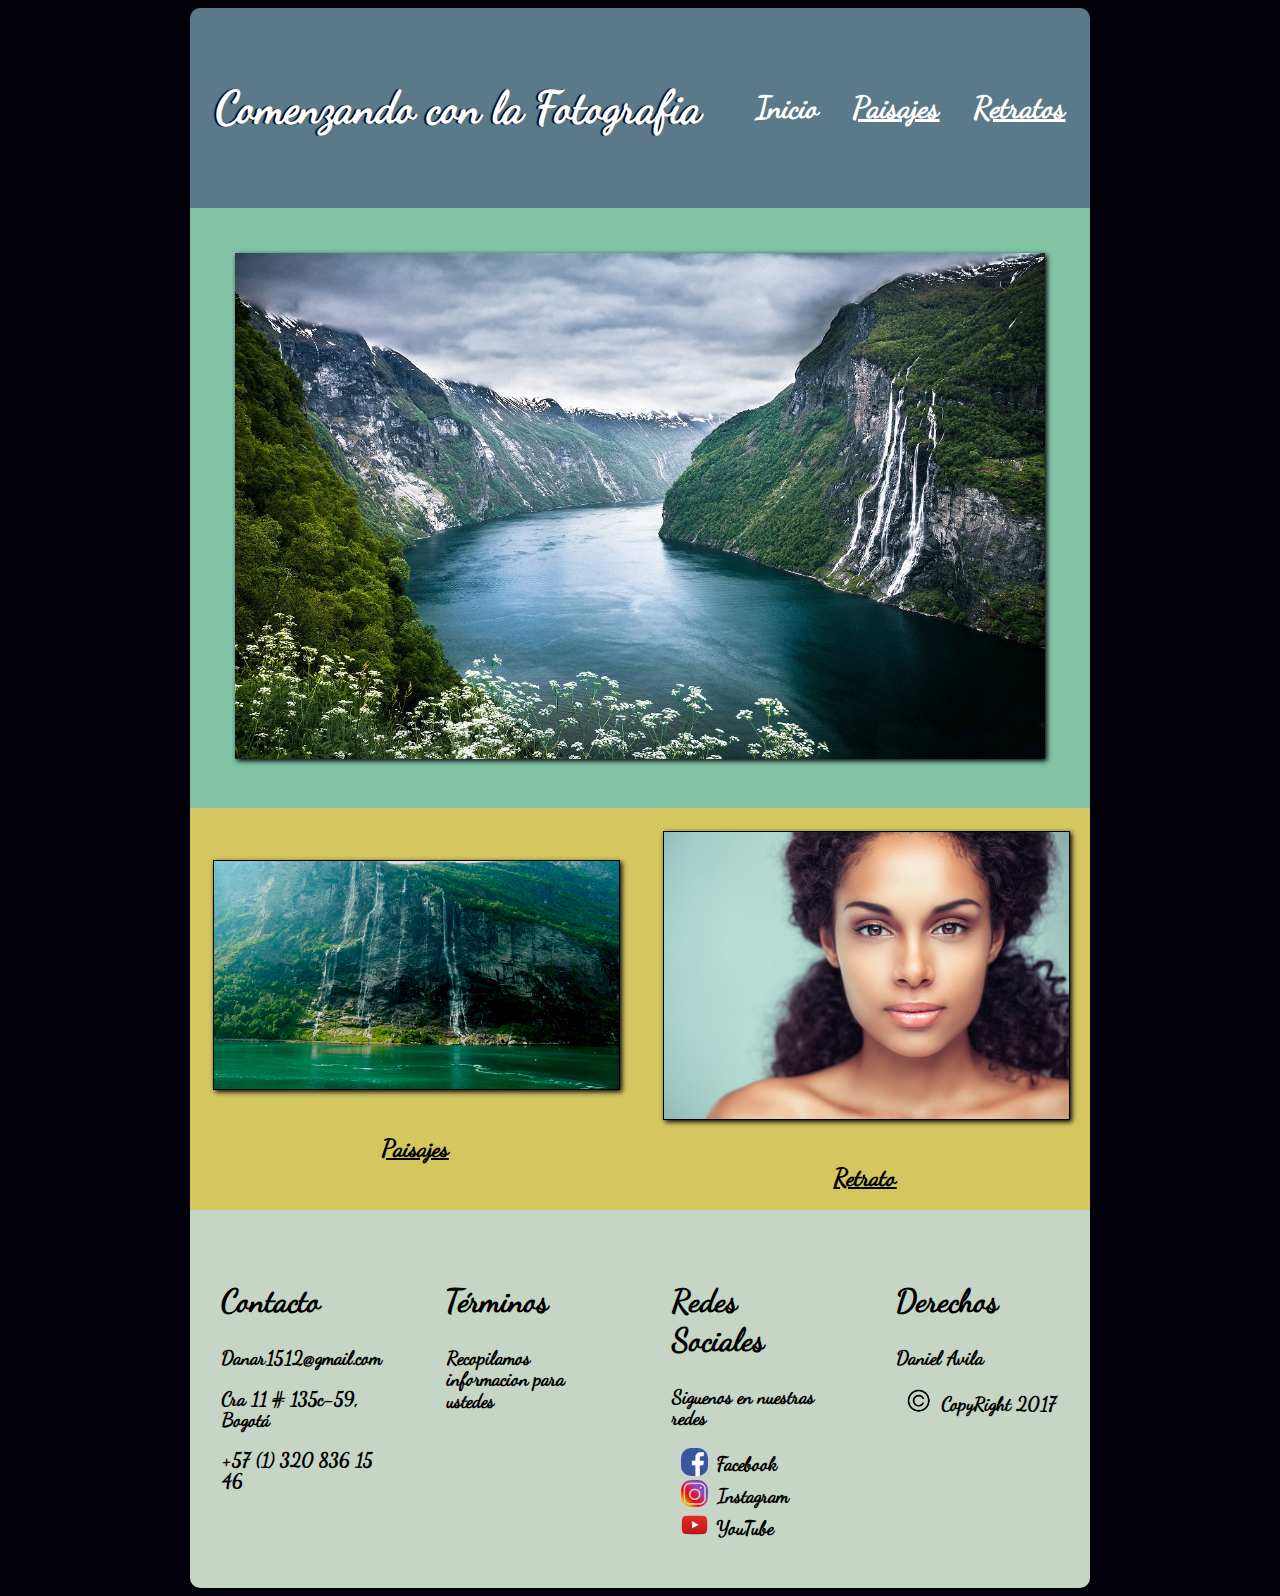
<file: index.html>
<!DOCTYPE html>
<html>
  <head>
    <meta charset="utf-8">
    <meta name="viewport" content="initial-scale=1.0, width=device, user-scalable=no">
    <title>Comenzando con la Fotografia</title>
    <link rel="stylesheet" href="css/estilos.css">
  </head>
  <body>
    <div class="contenido">
    <!-- Cabecera de la página -->
    <header id="cabecera">
      <div>
        <h1>Comenzando con la Fotografia</h1>
      </div>
      <nav>
        <h2><a href="index.html" class="active">Inicio</a></h2>
        <h2><a href="enlaces/paisajes.html">Paisajes</a></h2>
        <h2><a href="enlaces/retratos.html">Retratos</a></h2>
      </nav>
    </header>
    <!-- imagen principal -->
    <section id="imagenp">
      <img src="imagenes/paisaje1.jpg" alt="">
    </section>
    <!-- imagen secundaria -->
    <section class="contenedor">
      <div class="contenedor1">
        <a href="enlaces/paisajes.html"><img src="imagenes/paisaje2.jpg" class="ani1">
        <h2>Paisajes</h2></a>
      </div>
      <div class="contenedor1">
        <a href="enlaces/retratos.html"><img src="imagenes/retrato1.jpg" class="ani2">
        <h2>Retrato</h2></a>
      </div>
    </section>
    <!-- pie de pagina -->
    <footer id="pie">
      <div class="contacto">
        <h2>Contacto</h2>
        <h3>Danar1512@gmail.com</h3>
        <h3>Cra 11 # 135c-59, Bogotá</h3>
        <h3>+57 (1) 320 836 15 46</h3>
      </div>
      <div class="termino">
        <h2>Términos</h2>
        <h3>Recopilamos informacion para ustedes</h3>
      </div>
      <div class="redes">
        <h2>Redes Sociales</h2>
        <h3>Siguenos en nuestras redes</h3>
        <div class="menured">
          <nav>
            <a href="http://facebook.com"><img src="imagenes/facebook.jpg"></a>
          </nav>
          <h3>Facebook</h3>
        </div>
        <div class="menured">
          <nav>
            <a href="http://instagram.com"><img src="imagenes/instagram.png"></a>
          </nav>
          <h3>Instagram</h3>
        </div>
        <div class="menured">
          <nav>
            <a href="http://youtube.com"><img src="imagenes/youtube.png" ></a>
          </nav>
          <h3>YouTube</h3>
        </div>
      </div>
      <div class="derechos">
        <h2>Derechos</h2>
        <h3>Daniel Avila</h3>
        <div class="menured">
          <nav>
            <img src="imagenes/copyright.png" alt="">
          </nav>
          <h3>CopyRight 2017</h3>
        </div>
      </div>
    </footer>
    </div>
  </body>
</html>
</file>
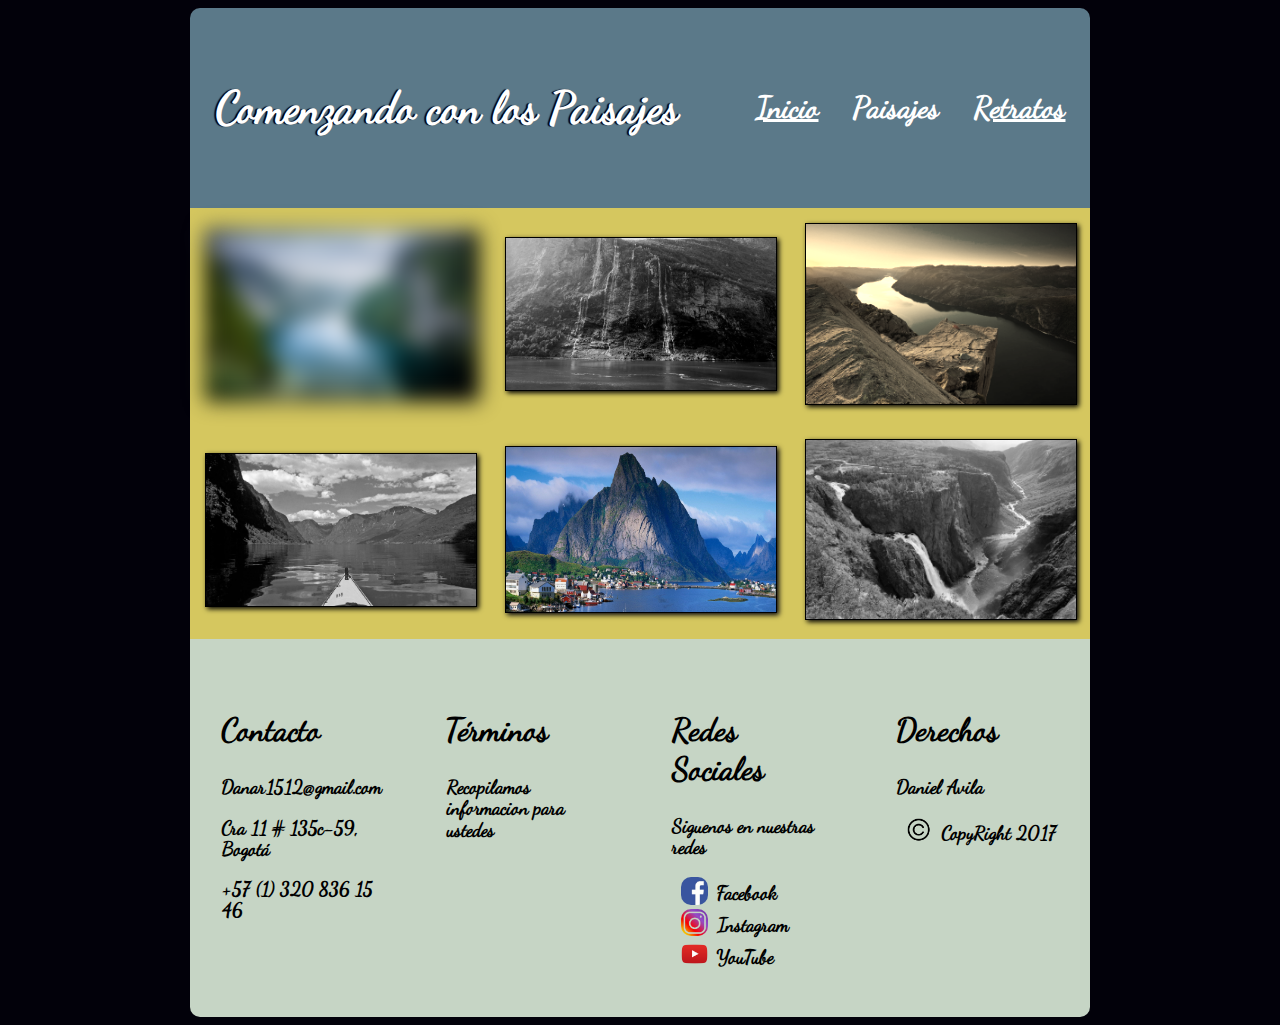
<file: enlaces/paisajes.html>
<!DOCTYPE html>
<html>
  <head>
    <meta charset="utf-8">
    <meta name="viewport" content="initial-scale=1.0, width=device, user-scalable=no">
    <title>Comenzando con la Fotografia</title>
    <link rel="stylesheet" href="../css/estilos.css">
  </head>
  <body>
    <div class="contenido">
    <!-- Cabecera de la página -->
    <header id="cabecera">
      <div>
        <h1>Comenzando con los Paisajes</h1>
      </div>
      <nav>
        <h2><a href="../index.html">Inicio</a></h2>
        <h2><a href="paisajes.html" class="active">Paisajes</a></h2>
        <h2><a href="retratos.html">Retratos</a></h2>
      </nav>
    </header>
    <!-- galeria -->
    <section class="galeria">
      <div class="pare1" >
        <img class="blur" src="../imagenes/paisaje1.jpg" >
      </div>
      <div class="pare1">
        <img class="gris" src="../imagenes/paisaje2.jpg" >
      </div>
      <div class="pare1">
        <img class="sepia" src="../imagenes/paisaje3.jpg" >
      </div>
      <div class="pare1">
        <img class="gris" src="../imagenes/paisaje4.jpg" >
      </div>
      <div class="pare1">
        <img src="../imagenes/paisaje5.jpg" >
      </div>
      <div class="pare1">
        <img class="gris" src="../imagenes/paisaje6.jpg" >
      </div>
    </section>
    <!-- pie de pagina -->
    <footer id="pie">
      <div class="contacto">
        <h2>Contacto</h2>
        <h3>Danar1512@gmail.com</h3>
        <h3>Cra 11 # 135c-59, Bogotá</h3>
        <h3>+57 (1) 320 836 15 46</h3>
      </div>
      <div class="termino">
        <h2>Términos</h2>
        <h3>Recopilamos informacion para ustedes</h3>
      </div>
      <div class="redes">
        <h2>Redes Sociales</h2>
        <h3>Siguenos en nuestras redes</h3>
        <div class="menured">
          <nav>
            <a href="http://facebook.com"><img src="../imagenes/facebook.jpg"></a>
          </nav>
          <h3>Facebook</h3>
        </div>
        <div class="menured">
          <nav>
            <a href="http://instagram.com"><img src="../imagenes/instagram.png"></a>
          </nav>
          <h3>Instagram</h3>
        </div>
        <div class="menured">
          <nav>
            <a href="http://youtube.com"><img src="../imagenes/youtube.png" ></a>
          </nav>
          <h3>YouTube</h3>
        </div>
      </div>
      <div class="derechos">
        <h2>Derechos</h2>
        <h3>Daniel Avila</h3>
        <div class="menured">
          <nav>
            <img src="../imagenes/copyright.png" alt="">
          </nav>
          <h3>CopyRight 2017</h3>
        </div>
      </div>
    </footer>
    </div>
  </body>
</html>
</file>
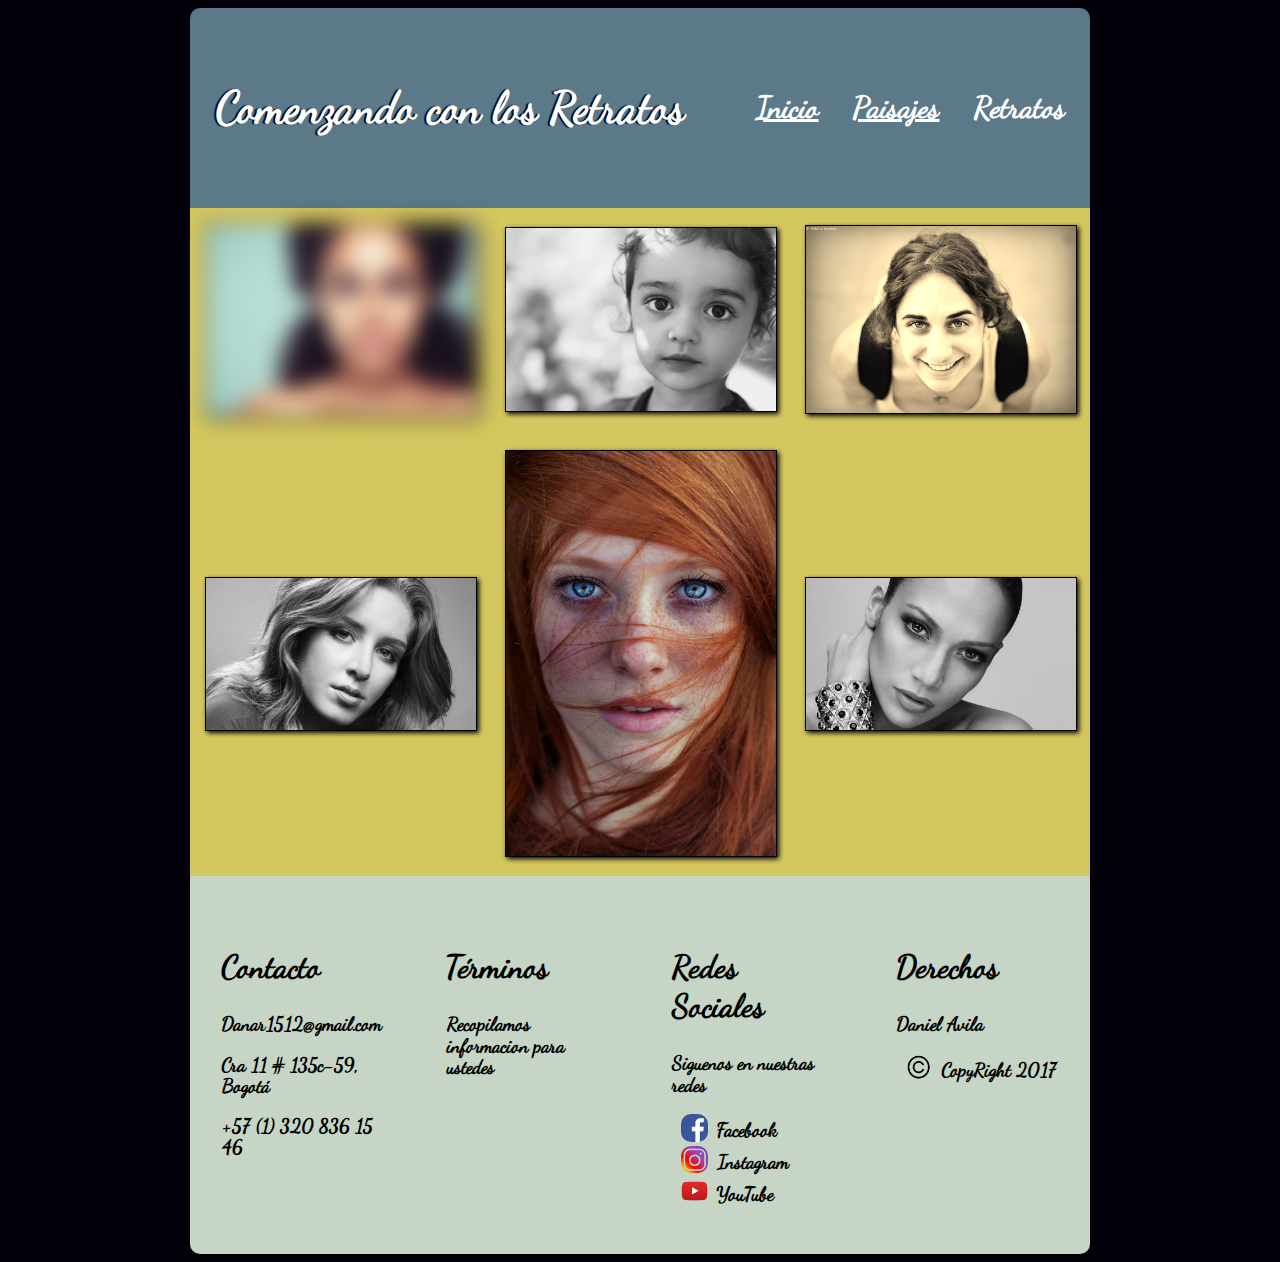
<file: enlaces/retratos.html>
<!DOCTYPE html>
<html>
  <head>
    <meta charset="utf-8">
    <meta name="viewport" content="initial-scale=1.0, width=device, user-scalable=no">
    <title>Comenzando con la Fotografia</title>
    <link rel="stylesheet" href="../css/estilos.css">
  </head>
  <body>
    <div class="contenido">
    <!-- Cabecera de la página -->
    <header id="cabecera">
      <div>
        <h1>Comenzando con los Retratos</h1>
      </div>
      <nav>
        <h2><a href="../index.html">Inicio</a></h2>
        <h2><a href="paisajes.html">Paisajes</a></h2>
        <h2><a href="retratos.html"class="active">Retratos</a></h2>
      </nav>
    </header>
    <!-- galeria -->
    <section class="galeria">
      <div class="pare1" >
        <img class="blur" src="../imagenes/retrato1.jpg" >
      </div>
      <div class="pare1">
        <img class="gris" src="../imagenes/retrato2.jpg" >
      </div>
      <div class="pare1">
        <img class="sepia" src="../imagenes/retrato3.jpg" >
      </div>
      <div class="pare1">
        <img class="gris" src="../imagenes/retrato4.jpg" >
      </div>
      <div class="pare1">
        <img src="../imagenes/retrato5.jpg" >
      </div>
      <div class="pare1">
        <img class="gris" src="../imagenes/retrato6.jpg" >
      </div>
    </section>
    <!-- pie de pagina -->
    <footer id="pie">
      <div class="contacto">
        <h2>Contacto</h2>
        <h3>Danar1512@gmail.com</h3>
        <h3>Cra 11 # 135c-59, Bogotá</h3>
        <h3>+57 (1) 320 836 15 46</h3>
      </div>
      <div class="termino">
        <h2>Términos</h2>
        <h3>Recopilamos informacion para ustedes</h3>
      </div>
      <div class="redes">
        <h2>Redes Sociales</h2>
        <h3>Siguenos en nuestras redes</h3>
        <div class="menured">
          <nav>
            <a href="http://facebook.com"><img src="../imagenes/facebook.jpg"></a>
          </nav>
          <h3>Facebook</h3>
        </div>
        <div class="menured">
          <nav>
            <a href="http://instagram.com"><img src="../imagenes/instagram.png"></a>
          </nav>
          <h3>Instagram</h3>
        </div>
        <div class="menured">
          <nav>
            <a href="http://youtube.com"><img src="../imagenes/youtube.png" ></a>
          </nav>
          <h3>YouTube</h3>
        </div>
      </div>
      <div class="derechos">
        <h2>Derechos</h2>
        <h3>Daniel Avila</h3>
        <div class="menured">
          <nav>
            <img src="../imagenes/copyright.png" alt="">
          </nav>
          <h3>CopyRight 2017</h3>
        </div>
      </div>
    </footer>
    </div>
  </body>
</html>
</file>
<file: css/estilos.css>
@font-face {
  font-family: 'Dancing-Script';
  src: url('DancingScript-Regular.otf');
}
body{
		font-family:'Dancing-Script';
		background-color: #02010a;
}
h1{
  font-size: 2.8em;
}

.contenido{
	width: 100%;
}
/* imagenes */
img{
	-webkit-box-shadow: 2px 2px 5px #02010a;
}
/* Hipervínculos */
#cabecera a{
	text-decoration: underline;
	color: white;
}
nav a.active {
    text-decoration: none !important;
}
a:visited{
  color: inherit;
}
a:link{
	color: inherit;
}
/* cabecera */
#cabecera{
	width: 100%;
	height: 200px;
	background-color: #5b7989;
	border-radius: 10px 10px 0px 0px;
	display: flex;
	flex-flow: wrap;
}
	/* nombre */
#cabecera div{
		width: 100%;
		color: white;
		text-shadow: -2px 0px 1px #02010a;
		margin: auto;
	}
#cabecera div h1{
		width: 90%;
		margin: auto;
		text-align: center;
	}
	/* menu principal */
#cabecera nav{
		width: 100%;
		margin: auto;
		color: white;
		text-align: center;
	}
#cabecera nav h2{
		width: 100%;
		display: inline;
		padding: 0 15px;
    font-size: 1.9em;
	}
/* imagen principal */
#imagenp{
	width: 100%;
	margin: auto;
	background-color:  #82c3a6;
}
#imagenp img{
	align-items: center;
	width: 90%;
	margin: 5% 5%;
}
/* imagen secundaria */
.contenedor{
	display: flex;
	flex-flow: wrap;
	width: 100%;
	background-color: #d5c75f;
}
.contenedor1{
	margin: auto;
	width: 100%;
}
.contenedor1 img{
	border: 1px solid;
	width:90%;
	margin: 5% 5%;
}

.contenedor1 h2{
	line-height: 1;
	text-decoration: underline;
	text-align: center;
}
/* galeria */
.galeria{
  display: flex;
  flex-flow: wrap;
  width: 100%;
  background-color: #d5c75f;
}
.pare1{
  margin: auto;
  width: 100%;
}
.pare1 img{
  border: 1px solid;
  width: 90%;
  margin: 5% 5%;
}
/* pie de paginal */
#pie{
	width: 100%;
  height: auto;
	background-color: #C6d5c5;
	border-radius: 0px 0px 10px 10px;
	flex-flow: wrap;

}
.contacto{
	width: 100%;
  padding-top: 5%;
  padding-bottom: 5%;
}
.termino{
	width: 100%;
  padding-top: 5%;
  padding-bottom: 5%;
}
.redes{
	width: 100%;
  padding-top: 5%;
  padding-bottom: 5%;
}
.derechos{
	width: 100%;
  padding-top: 5%;
  padding-bottom: 5%;
}
#pie h2, #pie h3 {
	width: 90%;
  padding-left: 5%;
	text-align: left;
  font-size: 1.5em;
}

#pie h3{
  line-height: 1.1;
  font-size: 0.8em;
}
.menured{
  width: 100%;
  display: inline-flex;
}
.menured nav{
  width: 20%;
  margin: auto;
  padding-left: 10%;

}
.menured nav img{
  width: 100%;
  -webkit-box-shadow: none;
  border-radius: 10px;
}
.menured h3{
  width: auto;
  margin: auto;
}
/* dispositivo movil */
@media (min-width: 600px) {
#cabecera nav{		/* menu*/
	width: 20%;
	text-align: left;
}
#cabecera nav h2{
	display: table;
	width: auto;
	line-height: 0.5;
}
#cabecera div{		/* nombre*/
	width: 80%;
}
#cabecera div h1{
	text-align: left;
}
@media (min-width: 900px) {
.contenido{
	margin: auto;
	width: 900px;
}
#cabecera nav{		/* menu*/
	width: 40%;
	text-align: center;
}
#cabecera nav h2{
		display: inline-flex;
		line-height: 1.5;
}
#cabecera div{		/* nombre*/
	width: 60%;
}
#cabecera div h1{
	text-align: left;
}
.contenedor1{		/* imagen secundaria */
	width: 50%;
}
.pare1{         /* galeria */
  width: 33.33%;
}
#pie{
  display: inline-flex;
}
.contacto, .termino, .redes, .derechos{
  width: 20%;
  padding-left: 2.5%;
  padding-right: 2.5%;
}
#pie h2{
  font-size: 2em;
}
#pie h3{
  font-size: 1.2em;
}

}
/* animaciones */
.ani1{
	transition-property: all;
	transition-duration: 1s;;
}
.ani1:hover{
	-webkit-box-shadow: 2px 2px 5px #82c3a6;
	transform: rotate(10deg);
	border: 2px solid #82c3a6;
}
.ani2{
	transition-property: all;
	transition-duration: 1s;
}
.ani2:hover{
	transform:  translate(20px, -5px);
	border: 2px solid #82c3a6;
	-webkit-box-shadow: 2px 2px 5px #82c3a6;
}
/* efectos */
.blur {
-webkit-filter: blur(10px);
filter: blur(10px);
}
.gris {
-webkit-filter: grayscale(100%);
filter: grayscale(100%);
}
.sepia {
-webkit-filter: sepia(90%);
filter: sepia(90%);
}
</file>
